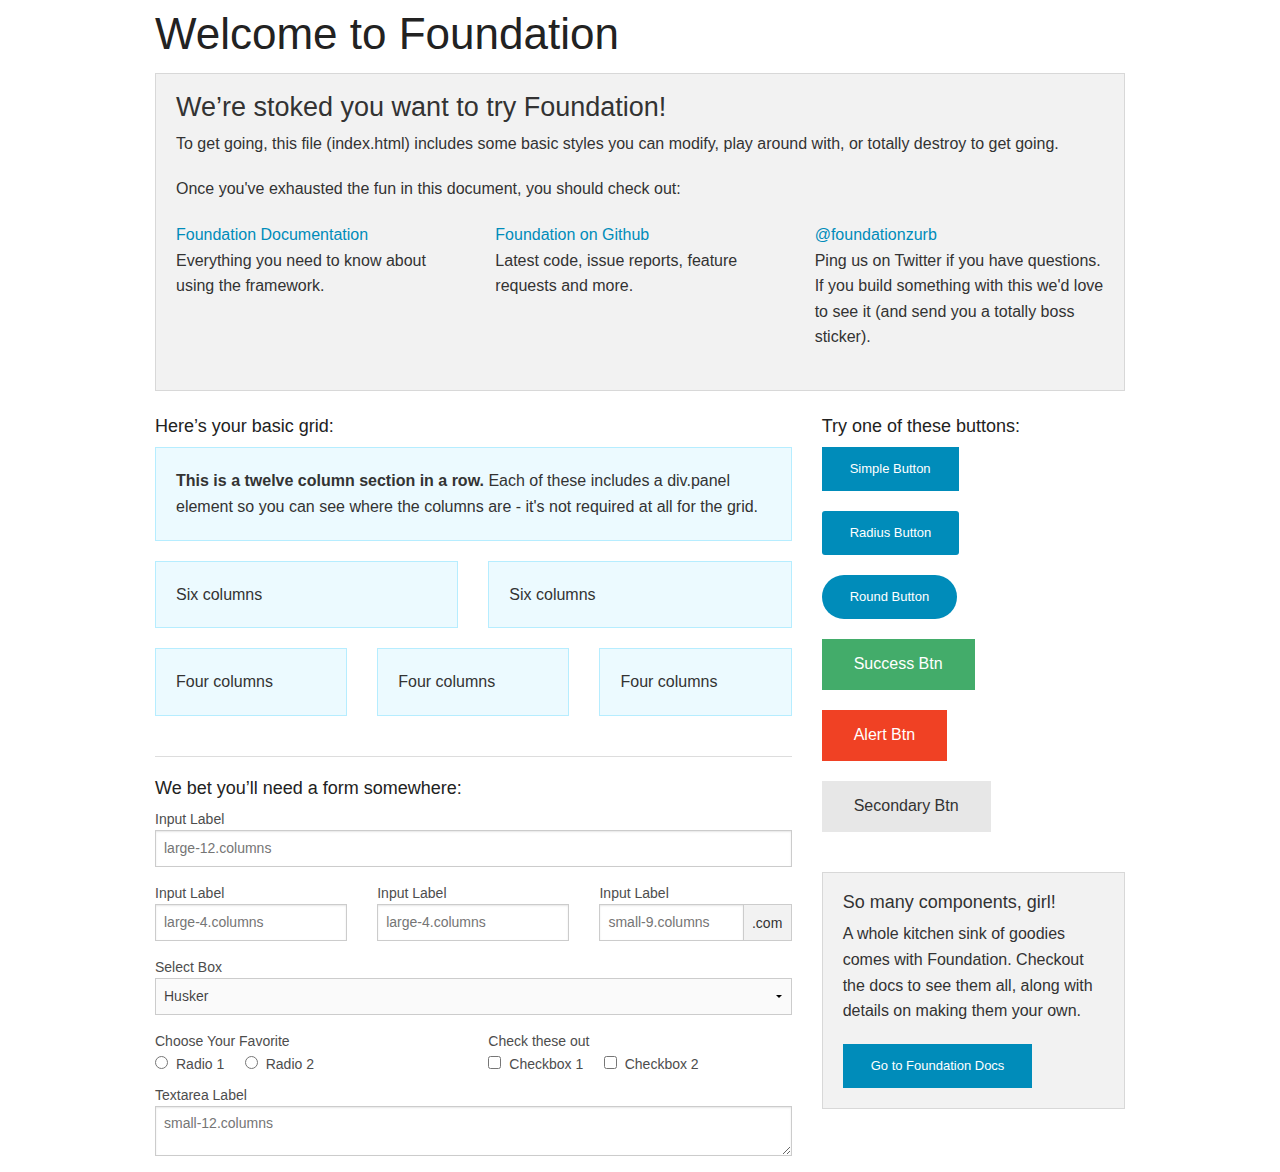
<file: static/foundation/index.html>
<!doctype html>
<html class="no-js" lang="en">
  <head>
    <meta charset="utf-8" />
    <meta name="viewport" content="width=device-width, initial-scale=1.0" />
    <title>Foundation | Welcome</title>
    <link rel="stylesheet" href="css/foundation.css" />
    <script src="js/vendor/modernizr.js"></script>
  </head>
  <body>
    
    <div class="row">
      <div class="large-12 columns">
        <h1>Welcome to Foundation</h1>
      </div>
    </div>
    
    <div class="row">
      <div class="large-12 columns">
      	<div class="panel">
	        <h3>We&rsquo;re stoked you want to try Foundation! </h3>
	        <p>To get going, this file (index.html) includes some basic styles you can modify, play around with, or totally destroy to get going.</p>
	        <p>Once you've exhausted the fun in this document, you should check out:</p>
	        <div class="row">
	        	<div class="large-4 medium-4 columns">
	    		<p><a href="http://foundation.zurb.com/docs">Foundation Documentation</a><br />Everything you need to know about using the framework.</p>
	    	</div>
	        	<div class="large-4 medium-4 columns">
	        		<p><a href="http://github.com/zurb/foundation">Foundation on Github</a><br />Latest code, issue reports, feature requests and more.</p>
	        	</div>
	        	<div class="large-4 medium-4 columns">
	        		<p><a href="http://twitter.com/foundationzurb">@foundationzurb</a><br />Ping us on Twitter if you have questions. If you build something with this we'd love to see it (and send you a totally boss sticker).</p>
	        	</div>        
					</div>
      	</div>
      </div>
    </div>

    <div class="row">
      <div class="large-8 medium-8 columns">
        <h5>Here&rsquo;s your basic grid:</h5>
        <!-- Grid Example -->

        <div class="row">
          <div class="large-12 columns">
            <div class="callout panel">
              <p><strong>This is a twelve column section in a row.</strong> Each of these includes a div.panel element so you can see where the columns are - it's not required at all for the grid.</p>
            </div>
          </div>
        </div>
        <div class="row">
          <div class="large-6 medium-6 columns">
            <div class="callout panel">
              <p>Six columns</p>
            </div>
          </div>
          <div class="large-6 medium-6 columns">
            <div class="callout panel">
              <p>Six columns</p>
            </div>
          </div>
        </div>
        <div class="row">
          <div class="large-4 medium-4 small-4 columns">
            <div class="callout panel">
              <p>Four columns</p>
            </div>
          </div>
          <div class="large-4 medium-4 small-4 columns">
            <div class="callout panel">
              <p>Four columns</p>
            </div>
          </div>
          <div class="large-4 medium-4 small-4 columns">
            <div class="callout panel">
              <p>Four columns</p>
            </div>
          </div>
        </div>
        
        <hr />
                
        <h5>We bet you&rsquo;ll need a form somewhere:</h5>
        <form>
				  <div class="row">
				    <div class="large-12 columns">
				      <label>Input Label</label>
				      <input type="text" placeholder="large-12.columns" />
				    </div>
				  </div>
				  <div class="row">
				    <div class="large-4 medium-4 columns">
				      <label>Input Label</label>
				      <input type="text" placeholder="large-4.columns" />
				    </div>
				    <div class="large-4 medium-4 columns">
				      <label>Input Label</label>
				      <input type="text" placeholder="large-4.columns" />
				    </div>
				    <div class="large-4 medium-4 columns">
				      <div class="row collapse">
				        <label>Input Label</label>
				        <div class="small-9 columns">
				          <input type="text" placeholder="small-9.columns" />
				        </div>
				        <div class="small-3 columns">
				          <span class="postfix">.com</span>
				        </div>
				      </div>
				    </div>
				  </div>
				  <div class="row">
				    <div class="large-12 columns">
				      <label>Select Box</label>
				      <select>
				        <option value="husker">Husker</option>
				        <option value="starbuck">Starbuck</option>
				        <option value="hotdog">Hot Dog</option>
				        <option value="apollo">Apollo</option>
				      </select>
				    </div>
				  </div>
				  <div class="row">
				    <div class="large-6 medium-6 columns">
				      <label>Choose Your Favorite</label>
				      <input type="radio" name="pokemon" value="Red" id="pokemonRed"><label for="pokemonRed">Radio 1</label>
				      <input type="radio" name="pokemon" value="Blue" id="pokemonBlue"><label for="pokemonBlue">Radio 2</label>
				    </div>
				    <div class="large-6 medium-6 columns">
				      <label>Check these out</label>
				      <input id="checkbox1" type="checkbox"><label for="checkbox1">Checkbox 1</label>
				      <input id="checkbox2" type="checkbox"><label for="checkbox2">Checkbox 2</label>
				    </div>
				  </div>
				  <div class="row">
				    <div class="large-12 columns">
				      <label>Textarea Label</label>
				      <textarea placeholder="small-12.columns"></textarea>
				    </div>
				  </div>
				</form>
      </div>     

      <div class="large-4 medium-4 columns">
			  <h5>Try one of these buttons:</h5>
			  <p><a href="#" class="small button">Simple Button</a><br/>
        <a href="#" class="small radius button">Radius Button</a><br/>
        <a href="#" class="small round button">Round Button</a><br/>            
        <a href="#" class="medium success button">Success Btn</a><br/>
        <a href="#" class="medium alert button">Alert Btn</a><br/>
        <a href="#" class="medium secondary button">Secondary Btn</a></p>           
				<div class="panel">
        	<h5>So many components, girl!</h5>
        	<p>A whole kitchen sink of goodies comes with Foundation. Checkout the docs to see them all, along with details on making them your own.</p>
        	<a href="http://foundation.zurb.com/docs/" class="small button">Go to Foundation Docs</a>          
        </div>
      </div>
    </div>
    
    <script src="js/vendor/jquery.js"></script>
    <script src="js/foundation.min.js"></script>
    <script>
      $(document).foundation();
    </script>
  </body>
</html>
</file>
